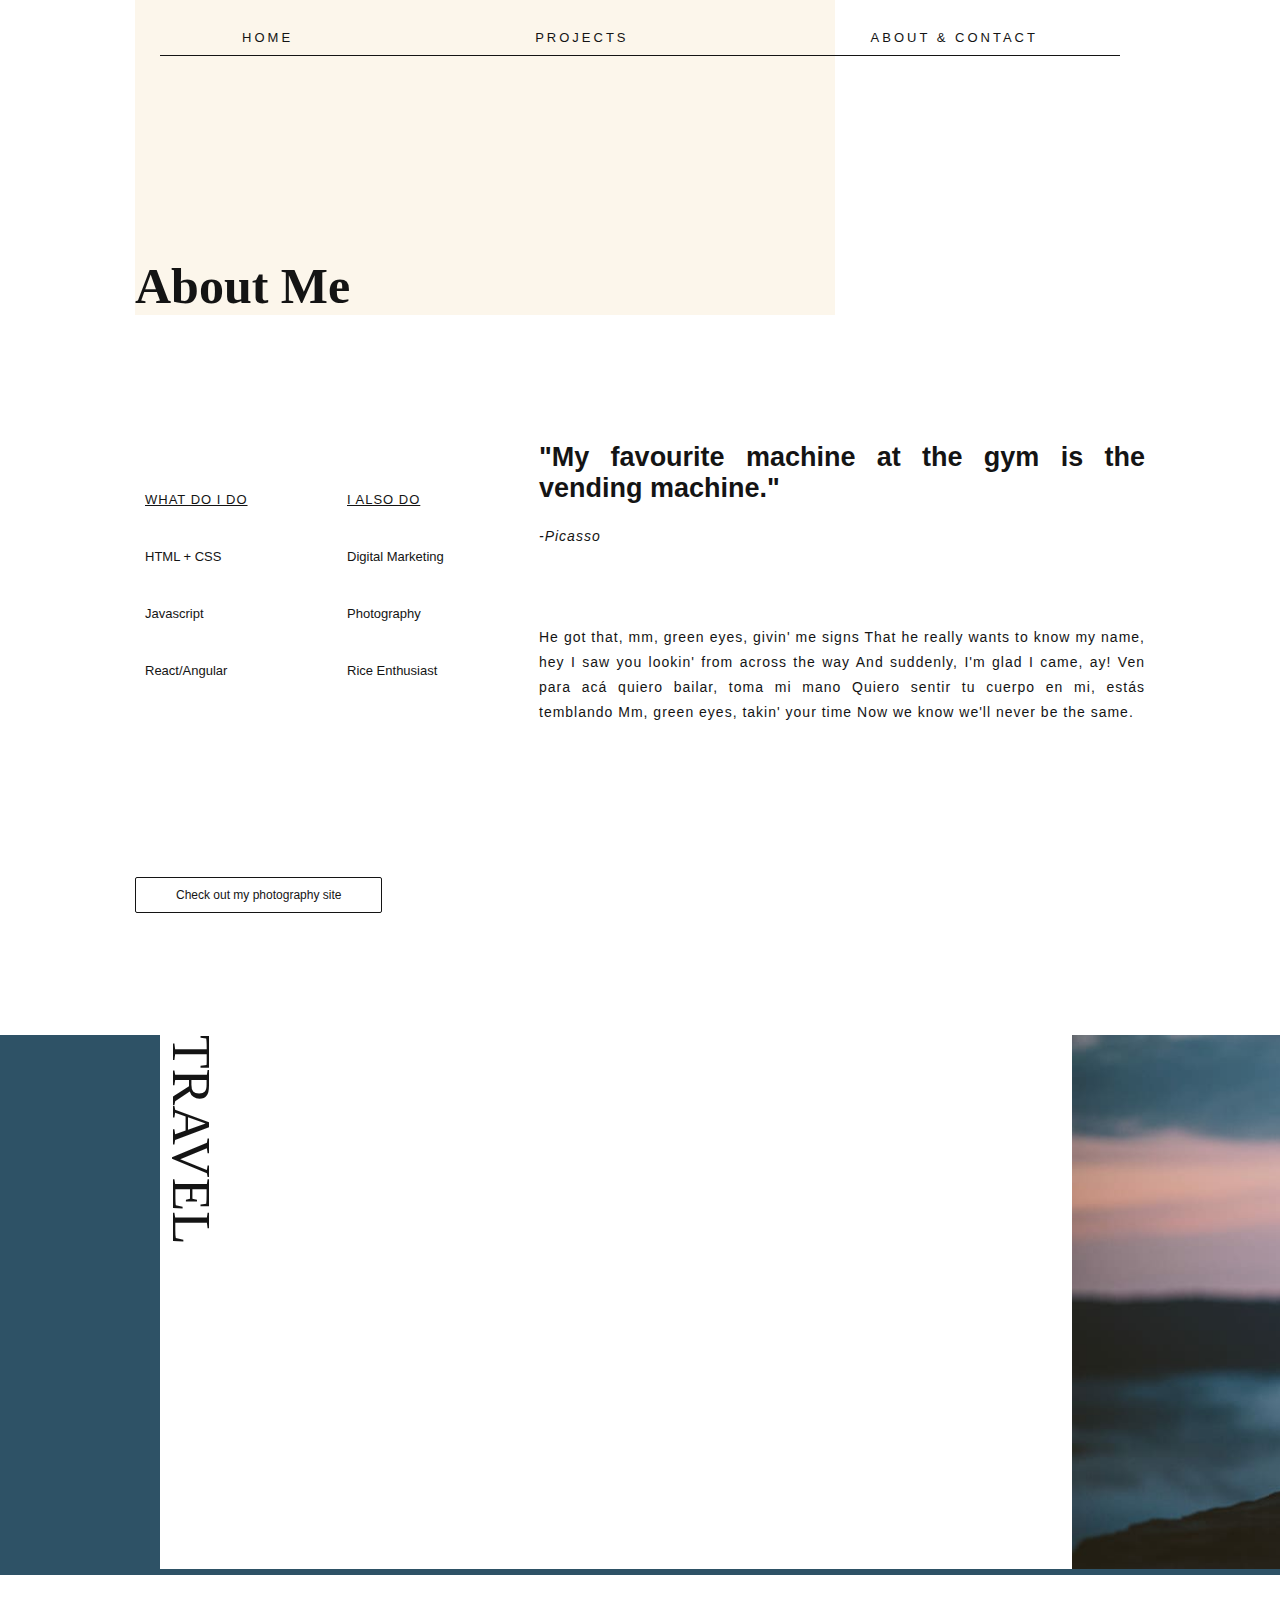
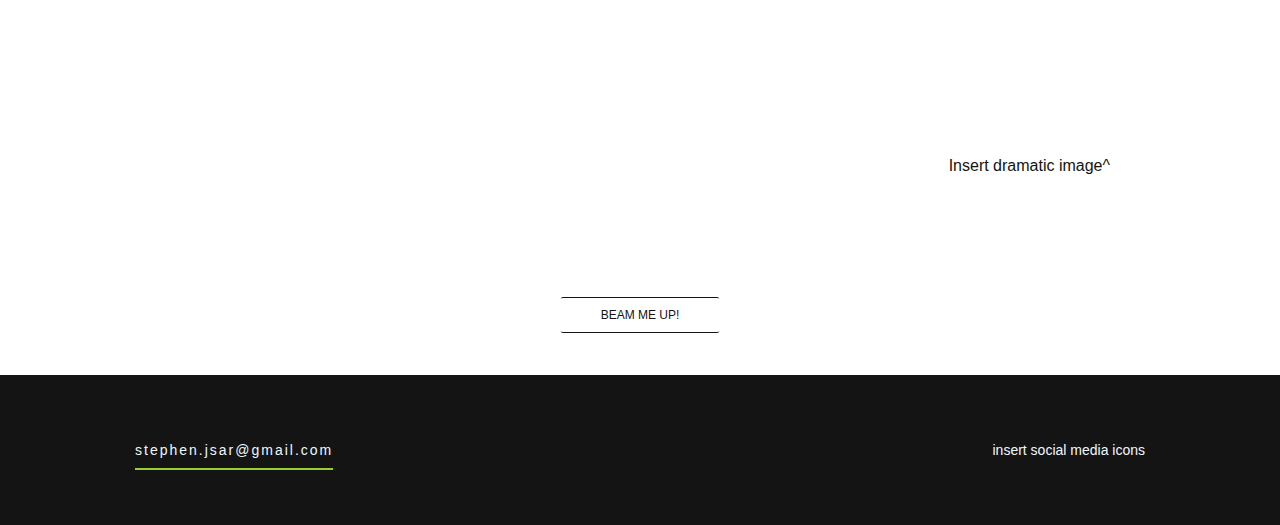
<file: about.html>
<html lang="en">

<head>
    <meta charset="UTF-8">
    <meta name="viewport" content="width=device-width, initial-scale=1.0">
    <meta http-equiv="X-UA-Compatible" content="ie=edge">
    <link rel="stylesheet" href="about-styles.css">
    <title>PortfolioSte</title>
</head>

<body>
    <nav id="about-page">
        <ul>
            <li><a href="/index.html">HOME</a></li>
            <li><a href="/index.html/project-page">PROJECTS</a></li>
            <li><a href="#about-page">ABOUT <span>&</span> CONTACT</a></li>
        </ul>
        <div class="div-line"></div>
    </nav>

    <section class="about-container1">
        <div class="header">
            <h1>About Me</h1>
            <div class="extra"></div>
        </div>
        <div class="contain2">
            <div class="else">
                <div class="list1">
                    <li><span>WHAT DO I DO</span></li>
                    <li>HTML + CSS</li>
                    <li>Javascript</li>
                    <li>React/Angular</li>
                </div>
                <div class="list2">
                    <li><span>I ALSO DO</span></li>
                    <li>Digital Marketing</li>
                    <li>Photography</li>
                    <li>Rice Enthusiast</li>
                </div>
                <!-- <div class="extra"></div> -->
            </div>
            <div class="about-tag">
                <div class="head-tag">
                    <div>"My favourite machine at the gym is the vending machine."</div>
                </div>
                <div class="tag">
                    <div><i>-Picasso</i>
                        <br>
                        <br>
                        <br>
                        <br>He got that, mm, green eyes, givin' me signs
                        That he really wants to know my name, hey
                        I saw you lookin' from across the way
                        And suddenly, I'm glad I came, ay!
                        Ven para acá quiero bailar, toma mi mano
                        Quiero sentir tu cuerpo en mi, estás temblando
                        Mm, green eyes, takin' your time
                        Now we know we'll never be the same.</div>
                </div>
            </div>
        </div>
    </section>
    <div class="site-container">
        <div class="website"><a href="http://stephenara.com">Check out my photography site</a></div>
    </div>
    <section class="about-container2">
        <div class="frame">
            <div>
                <div class="sidetext">TRAVEL</div>
                <img src="/images/ieme.jpg" alt="">
            </div>
        </div>
    </section>
    <section class="about-container3">
        <div class="caption">
            <p>Insert dramatic image^</p>
        </div>
    </section>
    <div class="arrow-up">
        <div class="beam"><a href="#about-page">BEAM ME UP!</a></div>
    </div>
    <footer>
        <div class="contact">
            <div>
                <a href="mailto:stephen.jsar@gmail.com"><span>stephen.jsar@gmail.com</span></a>
            </div>
        </div>
        <div class="icons">
            <div>insert social media icons</div>
        </div>
    </footer>
</body>

</html>
</file>
<file: about-styles.css>
* {
    margin: 0px;
    padding: 0px;
    box-sizing: border-box;
    color: #141414;
    scroll-behavior: smooth;
}

::-webkit-scrollbar {
    display: none;
}


body {
    /* border: 2px solid red; */
    width: 100vw;
    height: 100vh;
    /* background-image: url(/images/bg100.jpg);
    background-repeat: no-repeat;
    background-size: cover; */
    position: relative;
    display: block;
}

/* body::after {
    content: "";
    background-image: url(/images/bg100.jpg);
    opacity: 0.3;
    top: 0;
    left: 0;
    bottom: 0;
    right: 0;
    position: absolute;
    z-index: -1;
} */

nav {
    /* border: 2px solid blueviolet; */
    height: 5%;
    width: 100%;
    display: flex;
    align-items: center;
    justify-content: center;
    flex-wrap: wrap;
}

ul {
    width: 100%;
    height: 100%;
    display: flex;
    justify-content: space-evenly;
    align-items: flex-end;
    padding-top: 30px;
}

li {
    display: inline-block;
    text-align: center;
    font-family: -apple-system, BlinkMacSystemFont, 'Segoe UI', Roboto, Oxygen, Ubuntu, Cantarell, 'Open Sans', 'Helvetica Neue', sans-serif;
    color: #141414;
    text-decoration: none;
    font-size: 13px;
    letter-spacing: 3px;
    /* font-weight: 500; */
}

a {
    color: #141414;
    transition: all 0.5s ease 0s;
    text-decoration: none;
}

a:hover {
    color: yellowgreen;
    text-decoration: none;
}

.div-line {
    border-top: 0.2px solid #141414;
    width: 75%;
    height: 1px;
    top: 0%;
    margin-top: 10px;
    padding-top: 0;
    font-family: Verdana, Geneva, Tahoma, sans-serif;
}

.about-container1 {
    padding: 0 135px;
}

.header {
    /* border: 2px solid yellow; */
    width: 100%;
    height: 30%;
    display: flex;
    align-items: flex-end;
}

h1 {
    font-family: verdana;
    font-size: 50px;
}

.contain2 {
    /* border: 2px solid greenyellow; */
    display: flex;
    height: 60%;
    width: 100%;
    flex-direction: row;
    align-items: center;
    /* background-color: #f8e8cb */
}

.else {
    /* border: 2px solid green; */
    width: 40%;
    height: 50%;
    display: flex;
    /* padding-right: 50px; */
}


.list1, .list2  {
    /* border: 2px solid black; */
    width: 50%;
    display: flex;
    flex-direction: column;
    justify-content: space-evenly;
    align-items: flex-start;
    padding-left: 10px;
}

.list1 li, .list2 li {
    font-size: 13px;
    letter-spacing: 0;
    font-weight: 0;
}

.list1 span, .list2 span {
    text-decoration: underline;
    font-weight: 500;
    letter-spacing: 1px;
}

.extra {
    background-color: #faeed8;
    position: absolute;
    opacity: 0.5;
    height: 700px;
    width: 700px;
    padding-left: 100px;
    z-index: -2;
}

.about-tag {
    /* border: 2px solid blue; */
    width: 60%;
}

.head-tag {
    /* border: 2px solid aqua; */
    height: 35%;
    display: flex;
    align-items: flex-end;
    /* vertical-align: middle; */
}

.head-tag div {
    font-family: -apple-system, BlinkMacSystemFont, 'Segoe UI', Roboto, Oxygen, Ubuntu, Cantarell, 'Open Sans', 'Helvetica Neue', sans-serif;
    font-size: 27px;
    font-weight: 600;
    /* color: #134074; */
    text-align: justify;
}

.tag {
    /* border: 2px solid yellow; */
    height: 65%;
    font-family: -apple-system, BlinkMacSystemFont, 'Segoe UI', Roboto, Oxygen, Ubuntu, Cantarell, 'Open Sans', 'Helvetica Neue', sans-serif;
    font-size: 14px;
    letter-spacing: 1px;
    line-height: 1.8;
    text-align: justify;
    display: flex;
    align-items: flex-start;
    padding-top: 20px;
}

.site-container {
    /* border: 2px solid blue; */
    width: 100%;
    height: 80px;
    padding: 0 135px;
    display: flex;
    align-items: center;
}

.website {
    border: 0.5px solid #141414;
    border-radius: 2px;
    padding: 10px 40px;
    font-family: Verdana, Geneva, Tahoma, sans-serif;
    font-size: 12px;
}

/* ========================== CONTAINER 2 ================================================================================================================================== */

.about-container2 {
    /* border: 2px solid red; */
    height: 60vh;
    margin-top: 100px;
    padding: 0 135px;
    display: flex;
    justify-content: flex-end;
    align-items: flex-start;
    background-color: #2e5266;
    /* background-color: yellowgreen; */
}

.frame div {
    /* border: 2px solid yellowgreen; */
    display: flex;
    flex-direction: row;
    width: 95%;
}

.frame div .sidetext {
    /* border-left: 0.5px solid black; */
    writing-mode: vertical-lr;
    text-orientation: unset;
    /* font-family: ; */
    background-color: white;
    font-size: 55px;
}

.about-container2 .frame {
    /* border: 2px solid blue; */
    display: flex;
    align-items: center;
    justify-content: center;
    width: 100%;
} 

.about-container2 div img {
    width: 800px;
}

/* ========================== CONTAINER 3 ================================================================================================================================== */

.about-container3 {
    /* border: 2px solid blueviolet; */
    width: 100vw;
    height: 300px;
}

.caption {
    /* border: 2px solid red; */
    height: 100%;
    padding: 100px 170px;
    display: flex;
    justify-content: flex-end;
    align-items: flex-end;
    font-family: -apple-system, BlinkMacSystemFont, 'Segoe UI', Roboto, Oxygen, Ubuntu, Cantarell, 'Open Sans', 'Helvetica Neue', sans-serif;
}

.arrow-up {
    /* border: 2px solid blue; */
    width: 100%;
    height: 80px;
    padding: 0 135px;
    display: flex;
    justify-content: center;
    align-items: center;
}

.beam {
    border-top: 0.5px solid #141414;
    border-bottom: 0.5px solid #141414;
    border-radius: 2px;
    padding: 10px 40px;
    font-family: Verdana, Geneva, Tahoma, sans-serif;
    font-size: 12px;
}

/* ========================== FOOTER ================================================================================================================================== */

footer {
    width: 100%;
    height: 150px;
    display: flex;
    justify-content: center;
    align-items: center;
    flex-direction: row;
    background: #141414;
    margin-top: 20px;
}

.contact {
    /* border: 2px solid yellowgreen; */
    width: 50%;
    height: 100%;
    display: flex;
    flex-direction: column;
    justify-content: space-evenly;
    align-items: flex-start;
    padding-left: 135px;
}

.contact div span {
    border-bottom: 2px solid yellowgreen;
    height: 20px;
    width: 100%;
    padding: 10px 0;
    color: aliceblue;
    font-family: -apple-system, BlinkMacSystemFont, 'Segoe UI', Roboto, Oxygen, Ubuntu, Cantarell, 'Open Sans', 'Helvetica Neue', sans-serif;
    letter-spacing: 2px;
    font-size: 14px;
}

.icons{
    /* border: 2px solid orange; */
    width: 50%;
    height: 100%;
    display: flex;
    flex-direction: column;
    justify-content: space-evenly;
    align-items: flex-end;
    padding-right: 135px;
    font-size: 14px;
}

.icons div {
    color: aliceblue;
    font-family: -apple-system, BlinkMacSystemFont, 'Segoe UI', Roboto, Oxygen, Ubuntu, Cantarell, 'Open Sans', 'Helvetica Neue', sans-serif;
    font-size: 14px;

}


// ================================= MEDIA QUERY  ==================================

@media screen and (min-width: 768px) {
    * {
        margin: 0;
        padding: 0;
        scroll-behavior: smooth;
        box-sizing: border-box;
    }
</file>
